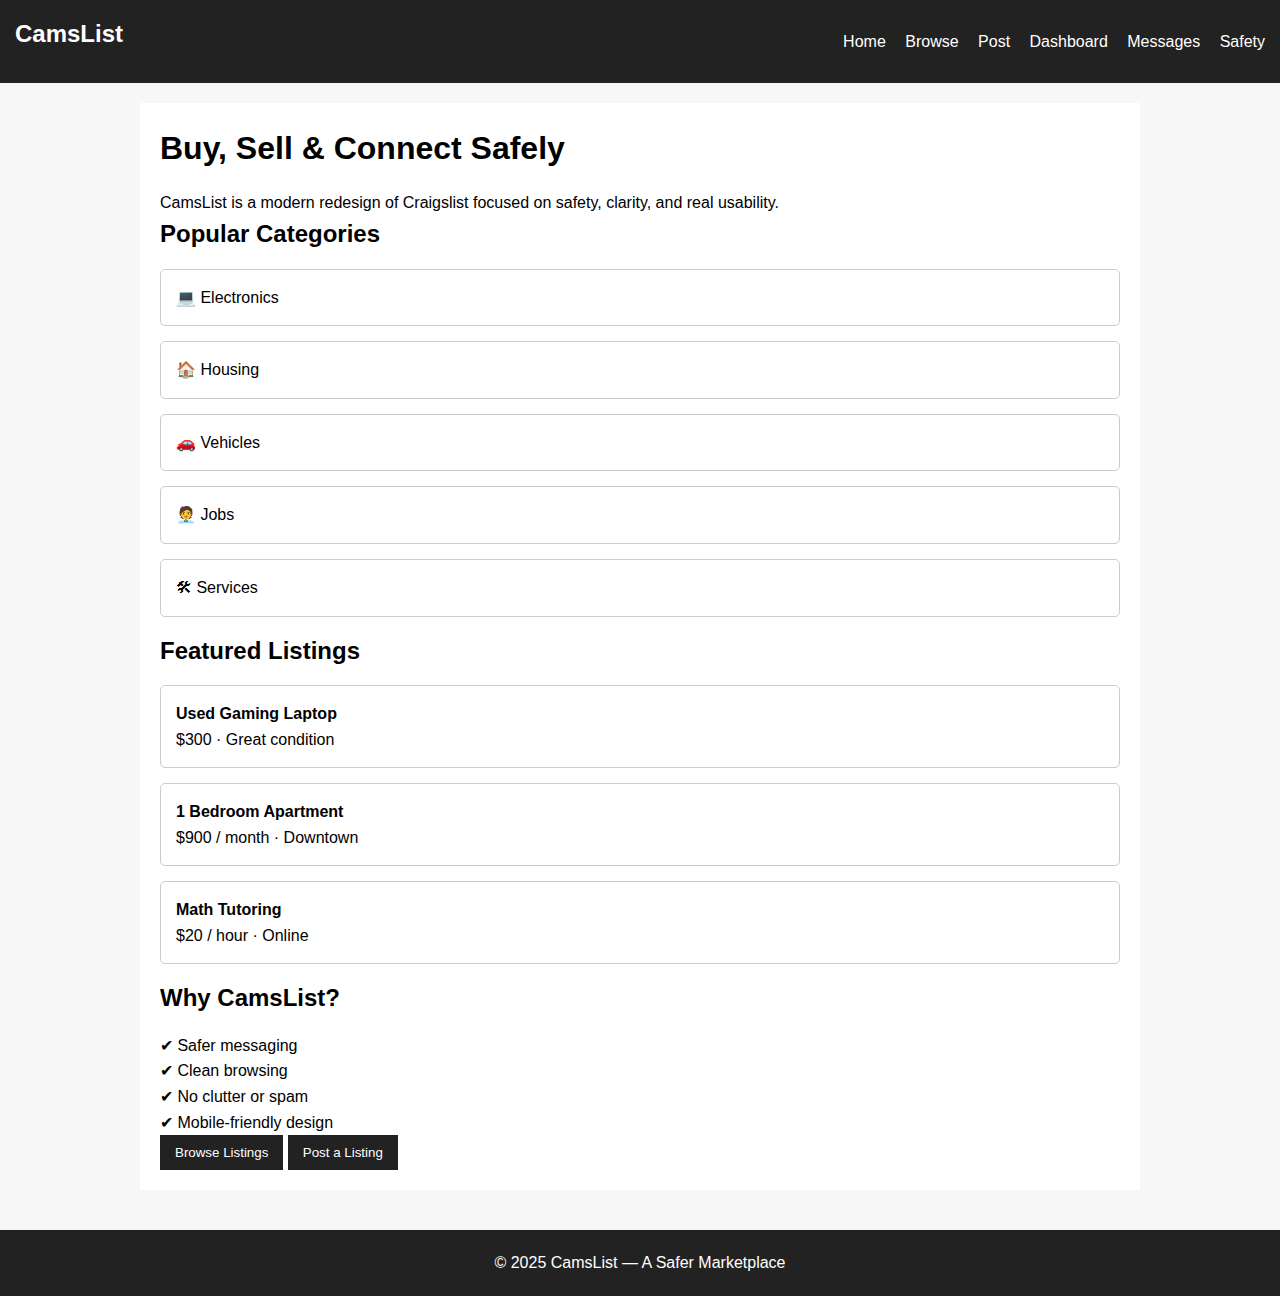
<file: index.html>
<!DOCTYPE html>
<html lang="en">
<head>
  <meta charset="UTF-8">
  <title>CamsList | Home</title>
  <link rel="stylesheet" href="assets/css/style.css">
</head>
<body>

<header>
  <nav>
    <h2>CamsList</h2>
    <div>
      <a href="CamsListindex.html">Home</a>
      <a href="browse.html">Browse</a>
      <a href="post.html">Post</a>
      <a href="dashboard.html">Dashboard</a>
      <a href="messages.html">Messages</a>
      <a href="safety.html">Safety</a>
    </div>
  </nav>
</header>

<div class="container">
  <h1>Buy, Sell & Connect Safely</h1>
  <p>CamsList is a modern redesign of Craigslist focused on safety, clarity, and real usability.</p>

  <h2>Popular Categories</h2>

  <div class="card">💻 Electronics</div>
  <div class="card">🏠 Housing</div>
  <div class="card">🚗 Vehicles</div>
  <div class="card">🧑‍💼 Jobs</div>
  <div class="card">🛠 Services</div>

  <h2>Featured Listings</h2>

  <div class="card">
    <strong>Used Gaming Laptop</strong><br>
    $300 · Great condition
  </div>

  <div class="card">
    <strong>1 Bedroom Apartment</strong><br>
    $900 / month · Downtown
  </div>

  <div class="card">
    <strong>Math Tutoring</strong><br>
    $20 / hour · Online
  </div>

  <h2>Why CamsList?</h2>
  <p>✔ Safer messaging</p>
  <p>✔ Clean browsing</p>
  <p>✔ No clutter or spam</p>
  <p>✔ Mobile-friendly design</p>

  <button onclick="location.href='browse.html'">Browse Listings</button>
  <button onclick="location.href='post.html'">Post a Listing</button>
</div>

<footer>
  &copy; 2025 CamsList — A Safer Marketplace
</footer>

</body>
</html>
</file>
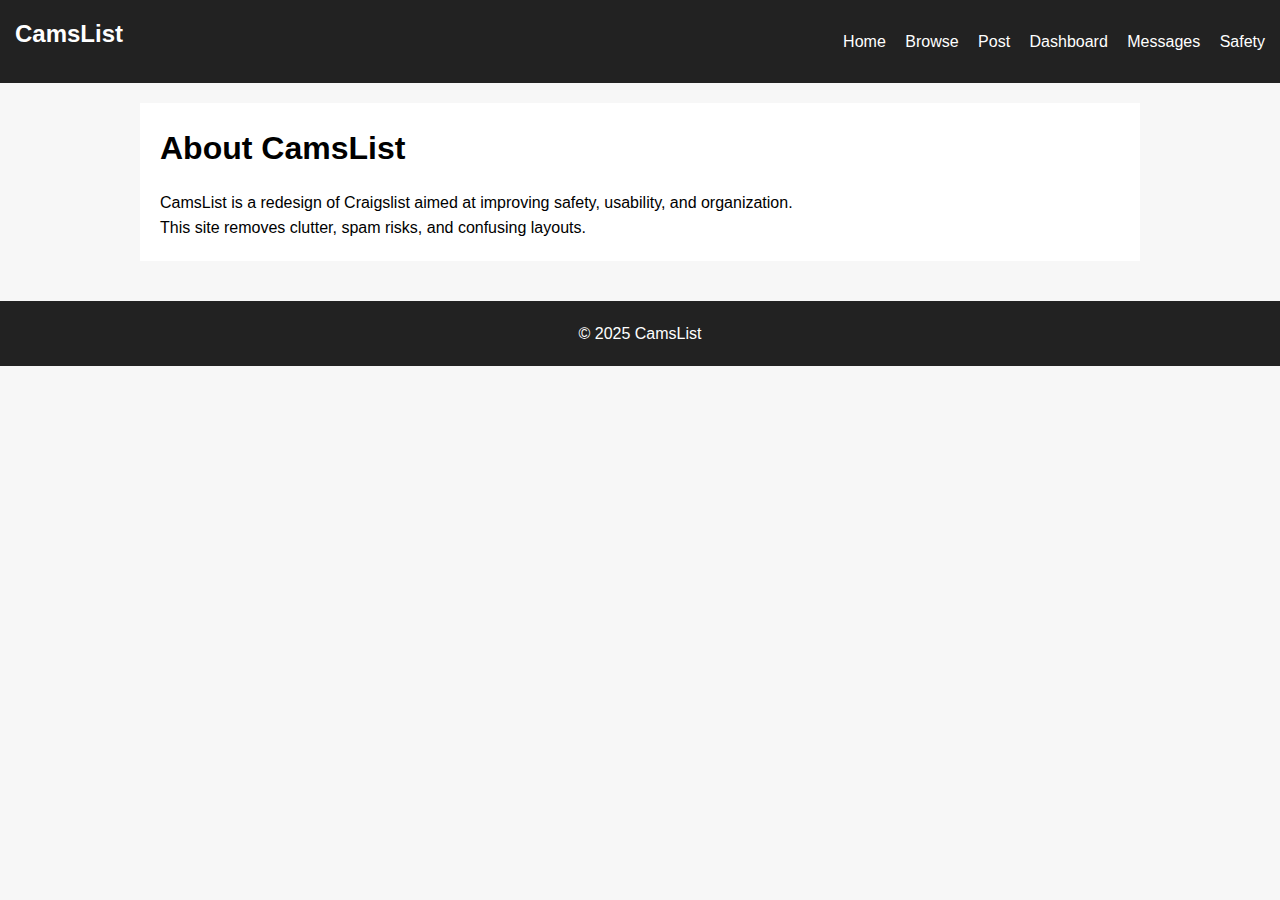
<file: about.html>
<!DOCTYPE html>
<html lang="en">
<head>
  <meta charset="UTF-8">
  <title>About | CamsList</title>
  <link rel="stylesheet" href="assets/css/style.css">
</head>
<body>

<header>
  <nav>
    <h2>CamsList</h2>
    <div>
      <a href="index.html">Home</a>
      <a href="browse.html">Browse</a>
      <a href="post.html">Post</a>
      <a href="dashboard.html">Dashboard</a>
      <a href="messages.html">Messages</a>
      <a href="safety.html">Safety</a>
    </div>
  </nav>
</header>

<div class="container">
  <h1>About CamsList</h1>
  <p>CamsList is a redesign of Craigslist aimed at improving safety, usability, and organization.</p>
  <p>This site removes clutter, spam risks, and confusing layouts.</p>
</div>

<footer>&copy; 2025 CamsList</footer>
</body>
</html>
</file>
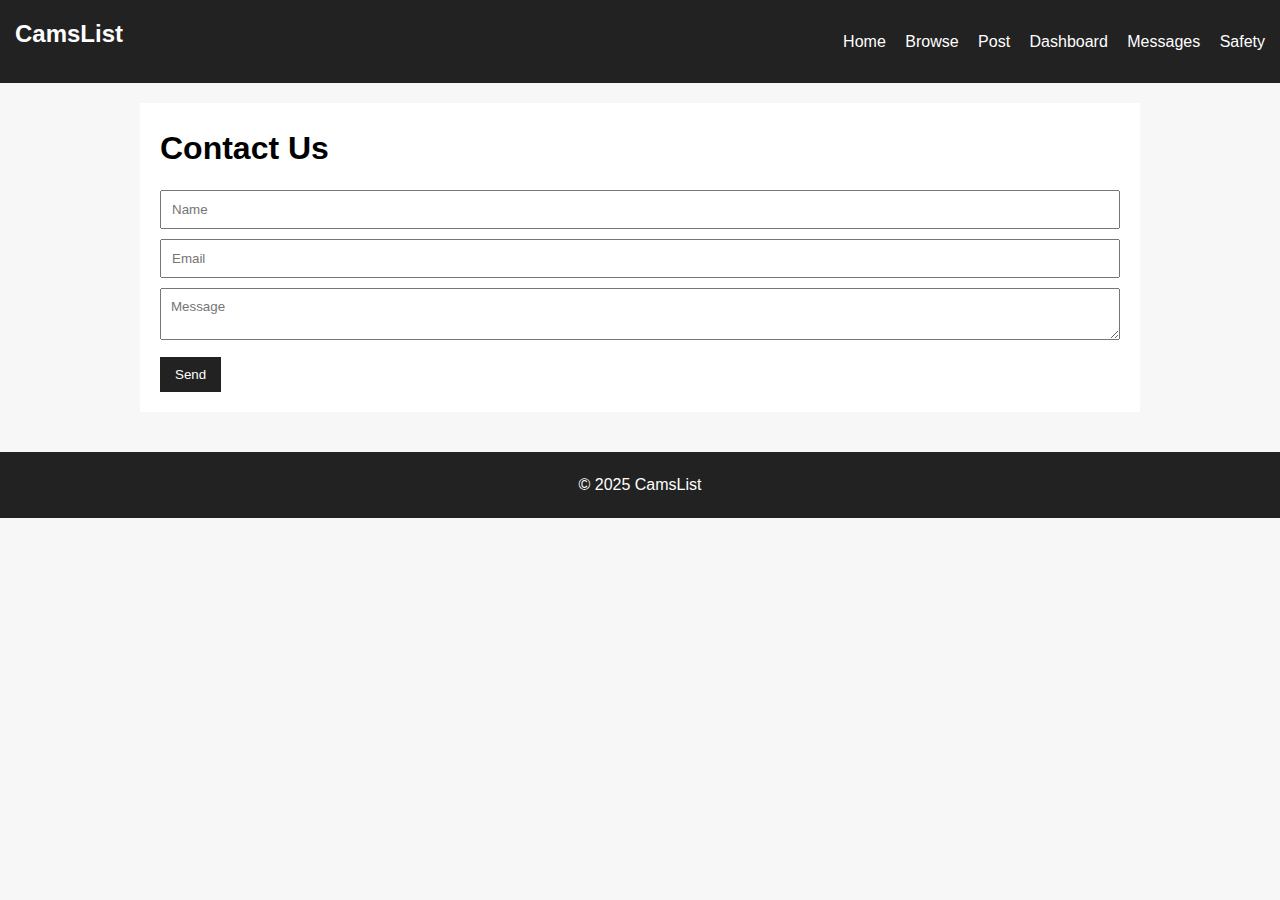
<file: contact.html>
<!DOCTYPE html>
<html lang="en">
<head>
  <meta charset="UTF-8">
  <title>Contact | CamsList</title>
  <link rel="stylesheet" href="assets/css/style.css">
</head>
<body>

<header>
  <nav>
    <h2>CamsList</h2>
    <div>
      <a href="index.html">Home</a>
      <a href="browse.html">Browse</a>
      <a href="post.html">Post</a>
      <a href="dashboard.html">Dashboard</a>
      <a href="messages.html">Messages</a>
      <a href="safety.html">Safety</a>
    </div>
  </nav>
</header>

<div class="container">
  <h1>Contact Us</h1>
  <form>
    <input type="text" placeholder="Name">
    <input type="email" placeholder="Email">
    <textarea placeholder="Message"></textarea>
    <button>Send</button>
  </form>
</div>

<footer>&copy; 2025 CamsList</footer>
</body>
</html>
</file>
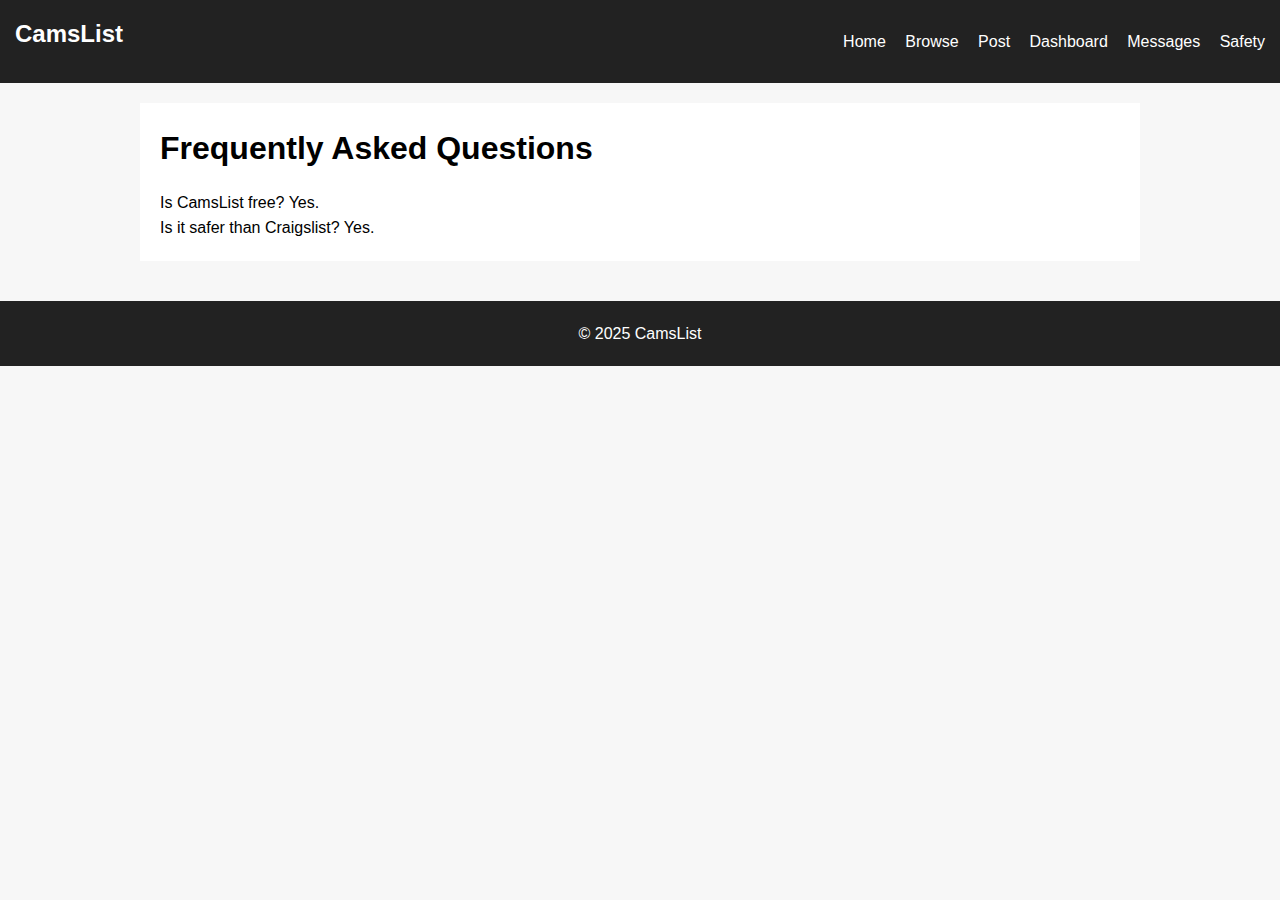
<file: faq.html>
<!DOCTYPE html>
<html lang="en">
<head>
  <meta charset="UTF-8">
  <title>FAQ | CamsList</title>
  <link rel="stylesheet" href="assets/css/style.css">
</head>
<body>

<header>
  <nav>
    <h2>CamsList</h2>
    <div>
      <a href="index.html">Home</a>
      <a href="browse.html">Browse</a>
      <a href="post.html">Post</a>
      <a href="dashboard.html">Dashboard</a>
      <a href="messages.html">Messages</a>
      <a href="safety.html">Safety</a>
    </div>
  </nav>
</header>

<div class="container">
  <h1>Frequently Asked Questions</h1>
  <p>Is CamsList free? Yes.</p>
  <p>Is it safer than Craigslist? Yes.</p>
</div>

<footer>&copy; 2025 CamsList</footer>
</body>
</html>
</file>
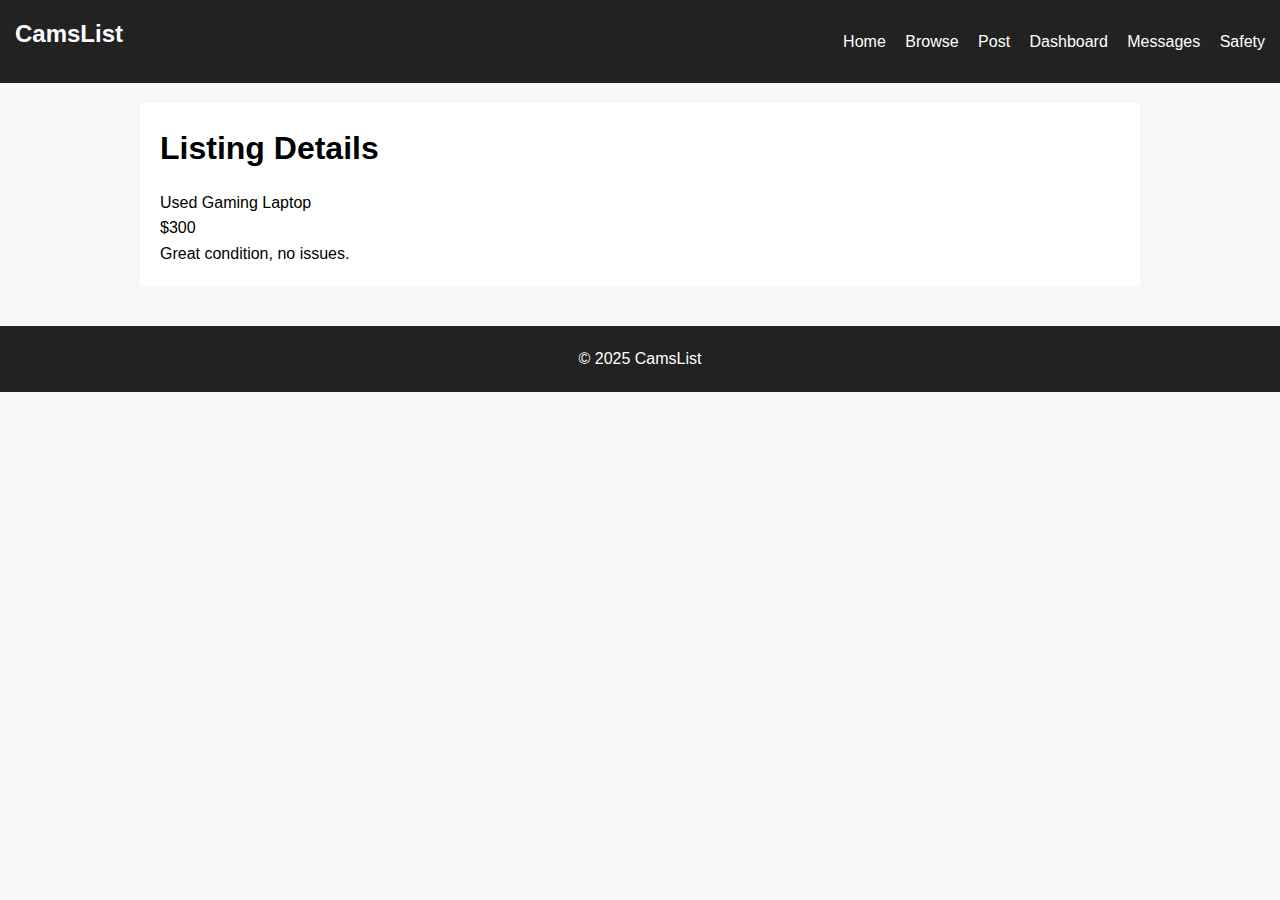
<file: listing.html>
<!DOCTYPE html>
<html lang="en">
<head>
  <meta charset="UTF-8">
  <title>Listing | CamsList</title>
  <link rel="stylesheet" href="assets/css/style.css">
</head>
<body>

<header>
  <nav>
    <h2>CamsList</h2>
    <div>
      <a href="index.html">Home</a>
      <a href="browse.html">Browse</a>
      <a href="post.html">Post</a>
      <a href="dashboard.html">Dashboard</a>
      <a href="messages.html">Messages</a>
      <a href="safety.html">Safety</a>
    </div>
  </nav>
</header>

<div class="container">
  <h1>Listing Details</h1>
  <p>Used Gaming Laptop</p>
  <p>$300</p>
  <p>Great condition, no issues.</p>
</div>

<footer>&copy; 2025 CamsList</footer>
</body>
</html>
</file>
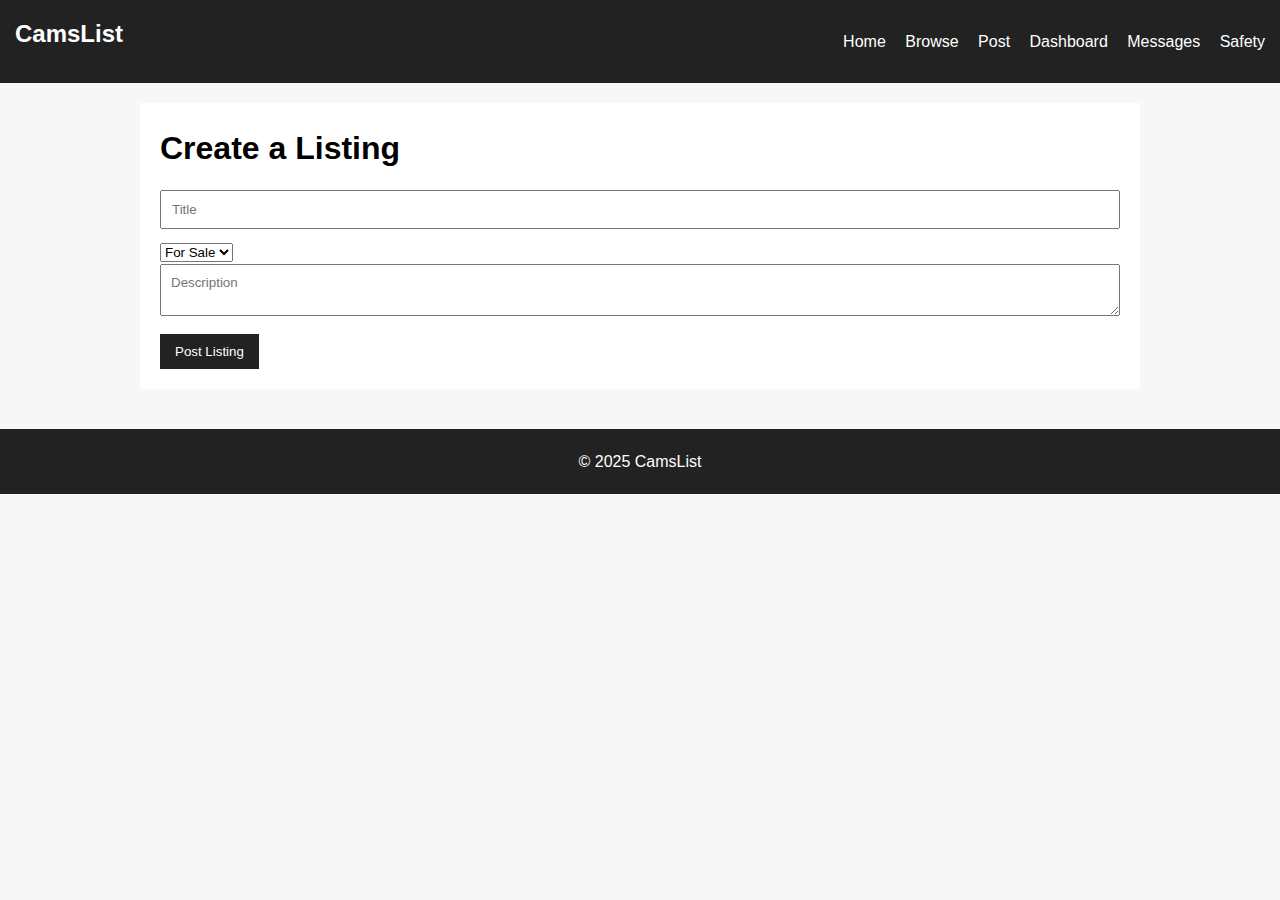
<file: post.html>
<!DOCTYPE html>
<html lang="en">
<head>
  <meta charset="UTF-8">
  <title>Post | CamsList</title>
  <link rel="stylesheet" href="assets/css/style.css">
</head>
<body>

<header>
  <nav>
    <h2>CamsList</h2>
    <div>
      <a href="index.html">Home</a>
      <a href="browse.html">Browse</a>
      <a href="post.html">Post</a>
      <a href="dashboard.html">Dashboard</a>
      <a href="messages.html">Messages</a>
      <a href="safety.html">Safety</a>
    </div>
  </nav>
</header>

<div class="container">
  <h1>Create a Listing</h1>
  <form>
    <input type="text" placeholder="Title">
    <select>
      <option>For Sale</option>
      <option>Jobs</option>
      <option>Housing</option>
    </select>
    <textarea placeholder="Description"></textarea>
    <button>Post Listing</button>
  </form>
</div>

<footer>&copy; 2025 CamsList</footer>
</body>
</html>
</file>
<file: assets/css/style.css>
* {
  box-sizing: border-box;
  font-family: Arial, sans-serif;
  margin: 0;
  padding: 0;
}

body {
  background: #f7f7f7;
  line-height: 1.6;
}

header {
  background: #222;
  color: white;
  padding: 15px;
}

nav {
  display: flex;
  justify-content: space-between;
  align-items: center;
}

nav a {
  color: white;
  text-decoration: none;
  margin-left: 15px;
}

.container {
  max-width: 1000px;
  margin: auto;
  padding: 20px;
  background: white;
  margin-top: 20px;
}

h1, h2 {
  margin-bottom: 15px;
}

.card {
  border: 1px solid #ccc;
  padding: 15px;
  margin-bottom: 15px;
  border-radius: 5px;
}

button {
  background: #222;
  color: white;
  padding: 10px 15px;
  border: none;
  cursor: pointer;
}

input, textarea {
  width: 100%;
  padding: 10px;
  margin-bottom: 10px;
}

footer {
  text-align: center;
  padding: 20px;
  background: #222;
  color: white;
  margin-top: 40px;
}

@media (max-width: 768px) {
  nav {
    flex-direction: column;
  }
}
</file>
